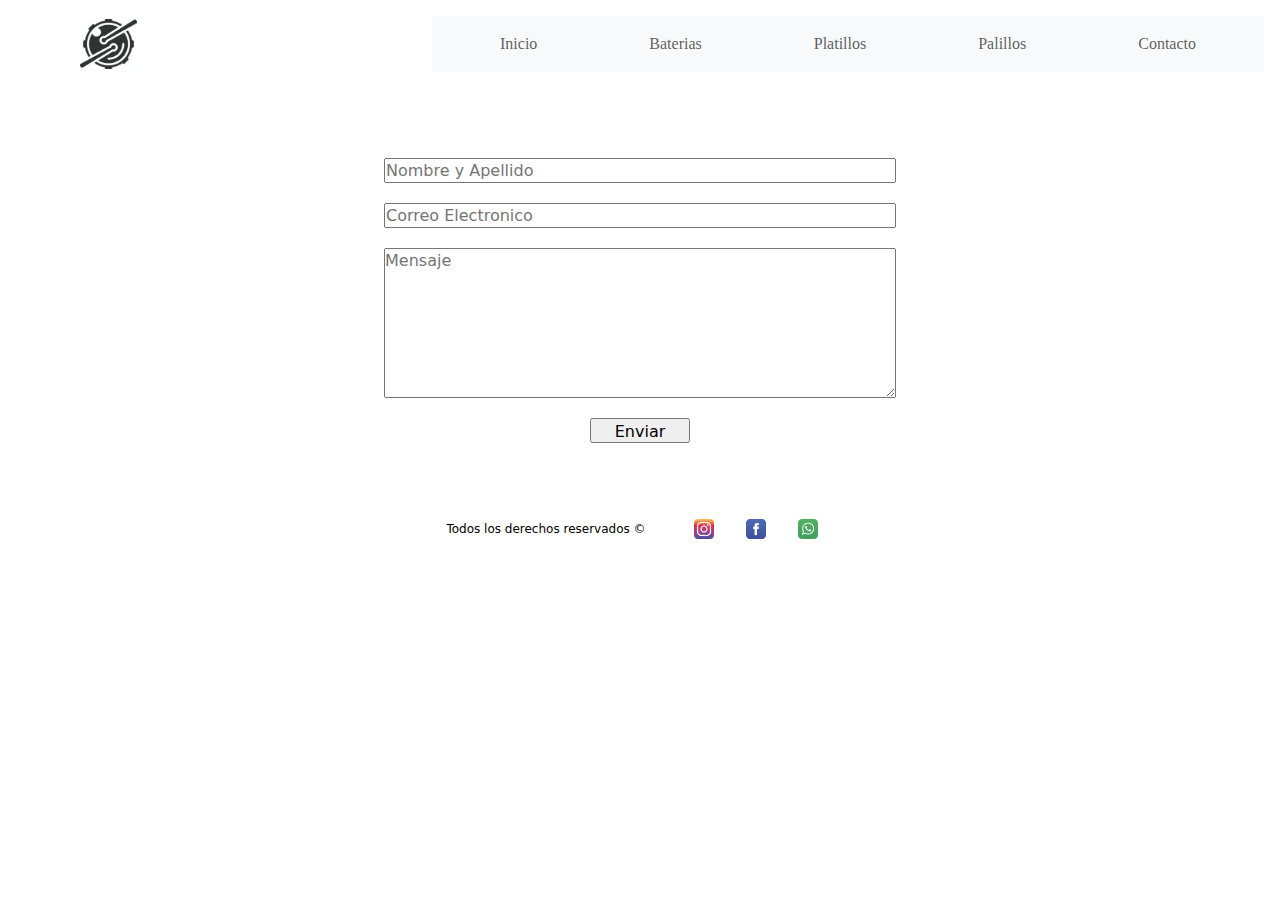
<file: contacto.html>
<!DOCTYPE html>
<html lang="es">

<head>
    <meta charset="UTF-8">
    <meta name="viewport" content="width=device-width, initial-scale=1.0">
    <title>Contacto</title>
    <link rel="stylesheet" href="./css/bootstrap.min.css">
    <link rel="stylesheet" href="./estilos.css">
    <link rel="shortcut icon" href="favicon.ico" type="image/x-icon">
</head>

<body>
    <header>
        <div class="logo">
            <a href="./index.html"><img src="./Imagenes/LogoNegro.jpg" alt="Logo"></a>
        </div>
        <nav class="navbar navbar-expand-lg bg-body-tertiary">
            <div class="container-fluid">
                <button class="navbar-toggler" type="button" data-bs-toggle="collapse" data-bs-target="#navbarNav"
                    aria-controls="navbarNav" aria-expanded="false" aria-label="Toggle navigation">
                    <span class="navbar-toggler-icon"></span>
                </button>
                <div class="collapse navbar-collapse" id="navbarNav">
                    <ul class="navbar-nav">
                        <li class="nav-item">
                            <a class="nav-link" aria-current="page" href="./index.html">Inicio</a>
                        </li>
                        <li class="nav-item">
                            <a class="nav-link" href="./baterias.html">Baterias</a>
                        </li>
                        <li class="nav-item">
                            <a class="nav-link" href="./platillos.html">Platillos</a>
                        </li>
                        <li class="nav-item">
                            <a class="nav-link" href="./palillos.html">Palillos</a>
                        </li>
                        <li class="nav-item">
                            <a class="nav-link" href="#">Contacto</a>
                        </li>
                    </ul>
                </div>
            </div>
        </nav>
    </header>

    <main>
        <h1>Contacto</h1>
        <form class="formulario" action="">
            <input type="text" placeholder="Nombre y Apellido" name="texto" maxlength="50" required>
            <input type="email" placeholder="Correo Electronico" name="correo" maxlength="50" required>
            <textarea name="mensaje" placeholder="Mensaje" maxlength="400" required></textarea>
            <input class="boton" type="submit" value="Enviar">
        </form>
    </main>
    <footer class="ImagenesRedes">
        <div>
            <p>Todos los derechos reservados ©</p>
        </div>
        <div>
            <a href="#"><img src="./Imagenes/Instagram.png" alt=""></a>
        </div>
        <div>
            <a href="#"><img src="./Imagenes/Fcaebook.png" alt=""></a>
        </div>
        <div>
            <a href="#"><img src="./Imagenes/Whatsapp.png" alt=""></a>
        </div>
    </footer>
    <script src="./js/bootstrap.min.js"></script>
</body>

</html>
</file>
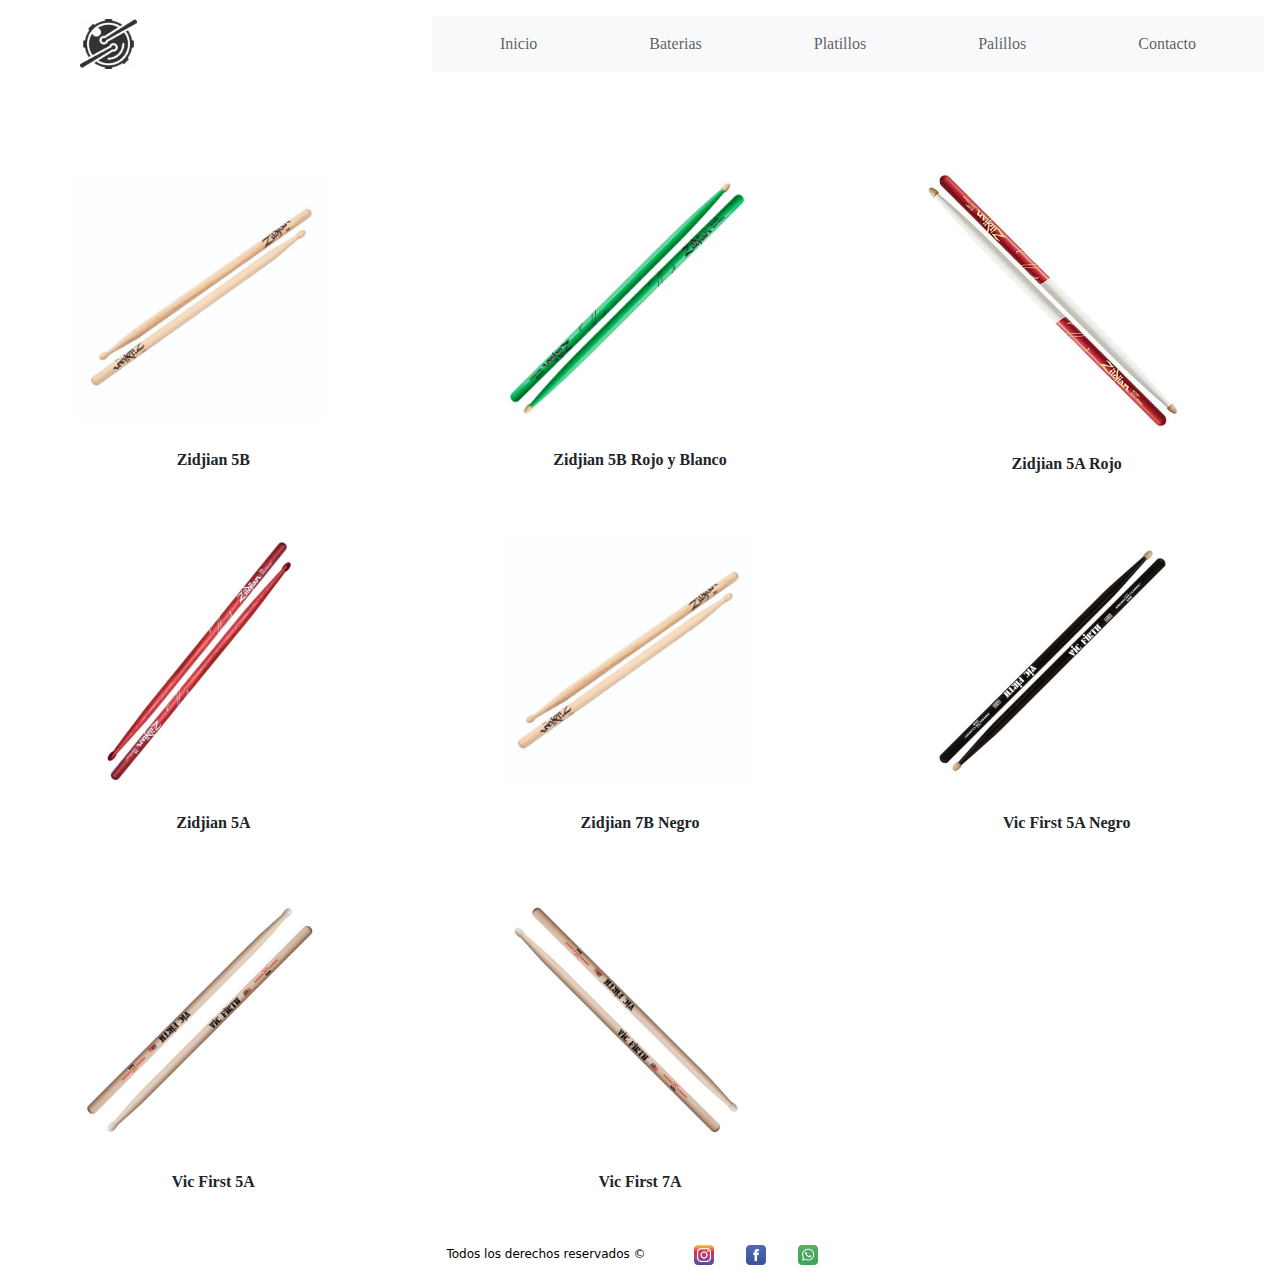
<file: palillos.html>
<!DOCTYPE html>
<html lang="es">

<head>
    <meta charset="UTF-8">
    <meta name="viewport" content="width=device-width, initial-scale=1.0">
    <title>Palillos</title>
    <link rel="stylesheet" href="./css/bootstrap.min.css">
    <link rel="stylesheet" href="./estilos.css">
    <link rel="shortcut icon" href="favicon.ico" type="image/x-icon">
</head>

<body>
    <header>
        <div class="logo">
            <img src="./Imagenes/LogoNegro.jpg" alt="Logo">
        </div>
        <nav class="navbar navbar-expand-lg bg-body-tertiary">
            <div class="container-fluid">
                <button class="navbar-toggler" type="button" data-bs-toggle="collapse" data-bs-target="#navbarNav"
                    aria-controls="navbarNav" aria-expanded="false" aria-label="Toggle navigation">
                    <span class="navbar-toggler-icon"></span>
                </button>
                <div class="collapse navbar-collapse" id="navbarNav">
                    <ul class="navbar-nav">
                        <li class="nav-item">
                            <a class="nav-link" aria-current="page" href="./index.html">Inicio</a>
                        </li>
                        <li class="nav-item">
                            <a class="nav-link" href="./baterias.html">Baterias</a>
                        </li>
                        <li class="nav-item">
                            <a class="nav-link" href="./platillos.html">Platillos</a>
                        </li>
                        <li class="nav-item">
                            <a class="nav-link" href="#">Palillos</a>
                        </li>
                        <li class="nav-item">
                            <a class="nav-link" href="./contacto.html">Contacto</a>
                        </li>
                    </ul>
                </div>
            </div>
        </nav>
    </header>
    <main>
        <h1>Palillos</h1>
        <section class="FotosDeElementos">
            <div class="Foto1">
                <img src="./Imagenes/Palillos/1.jpg" alt="">
                <p>Zidjian 5B</p>
            </div>
            <div class="Foto2">
                <img src="./Imagenes/Palillos/2.jpg" alt="">
                <p>Zidjian 5B Rojo y Blanco</p>
            </div>
            <div class="Foto3">
                <img src="./Imagenes/Palillos/3.jpg" alt="">
                <p>Zidjian 5A Rojo</p>
            </div>
            <div class="Foto4">
                <img src="./Imagenes/Palillos/4.jpg" alt="">
                <p>Zidjian 5A</p>
            </div>
            <div class="Foto5">
                <img src="./Imagenes/Palillos/5.jpg" alt="">
                <p>Zidjian 7B Negro</p>
            </div>
            <div class="Foto6">
                <img src="./Imagenes/Palillos/6.jpg" alt="">
                <p>Vic First 5A Negro</p>
            </div>
            <div class="Foto7">
                <img src="./Imagenes/Palillos/7.jpg" alt="">
                <p>Vic First 5A</p>
            </div>
            <div class="Foto8">
                <img src="./Imagenes/Palillos/8.jpg" alt="">
                <p>Vic First 7A</p>
            </div>
        </section>
    </main>
    <footer class="ImagenesRedes">
        <div>
            <p>Todos los derechos reservados ©</p>
        </div>
        <div>
            <a href="#"><img src="./Imagenes/Instagram.png" alt=""></a>
        </div>
        <div>
            <a href="#"><img src="./Imagenes/Fcaebook.png" alt=""></a>
        </div>
        <div>
            <a href="#"><img src="./Imagenes/Whatsapp.png" alt=""></a>
        </div>
    </footer>
    <script src="./js/bootstrap.min.js"></script>
</body>

</html>
</file>
<file: estilos.css>
* {
    margin: 0;
    padding: 0;
    box-sizing: border-box;
}

header {
    background-color: rgb(255, 255, 255);
    width: 100%;
    display: flex;
    justify-content: space-between;
    align-items: center;
    padding: 1rem;
    position: fixed;
}

.logo img {
    height: 50px;
    margin-left: 4rem;
}

li {
    margin: 0rem 3rem;
    list-style-type: none;
}

li a {
    text-decoration: none;
    color: rgb(0, 0, 0);
    font-family: Cambria, Cochin, Georgia, Times, 'Times New Roman', serif;
}

.nav-link {
    transition: all 1s ease;
}

.nav-link:hover {
    transition: all 1s ease;
    background-color: black;
    color: white;
    text-align: center;
    border-radius: 10px;
}

ol {
    display: flex;
}

.Inicio {
    padding-top: 80px;
}

.ImagenesRedes {
    background-color: rgb(255, 255, 255);
    display: flex;
    justify-content: center;
    align-items: center;

}

.ImagenesRedes p {
    font-size: 12px;
    color: rgb(0, 0, 0);
    margin-right: 2rem;
    margin-top: 15px;
}

.ImagenesRedes img {
    width: 20px;
    padding: 1rem 0;
    margin: 0 1rem;
}

h1 {
    font-family: Cambria, Cochin, Georgia, Times, 'Times New Roman', serif;
}

section {
    display: flex;
    flex-wrap: wrap;
    justify-content: space-evenly;
}

.FotosDeElementos {
    display: grid;
    grid-template-columns: 1fr 1fr 1fr;
    grid-template-rows: 1fr 1fr fr;
}

.FotosDeElementos img {
    transition: all 1s ease;
}

.FotosDeElementos img:hover {
    transition: all 1s ease;
    width: 1000px;
}

section p {
    font-family: Cambria, Cochin, Georgia, Times, 'Times New Roman', serif;
    text-align: center;
    font-weight: bold;
    margin-bottom: 35px;
}

section img {
    width: 300px;
    margin: 0 50px;
    padding: 25px;
}

main h1 {
    margin-bottom: 100px;
}

.formulario {
    padding-bottom: 50px;
    display: flex;
    flex-direction: column;
    align-items: center;
}

.formulario input {
    width: 40%;
    height: 25px;
    margin: 10px 0;
}

.formulario textarea {
    width: 40%;
    height: 25px;
    margin: 10px 0;
    min-width: 40%;
    max-width: 40%;
    min-height: 150px;
    max-height: 300px;
}

.formulario .boton {
    width: 100px;
    color: black;
}

.formulario .boton:hover {
    transition: all 1s ease;
    background-color: black;
    color: white;
}

@media screen and (max-width:800px) {
    .FotosDeElementos {
        display: flex
        flex-direction: column
    }
}
</file>
